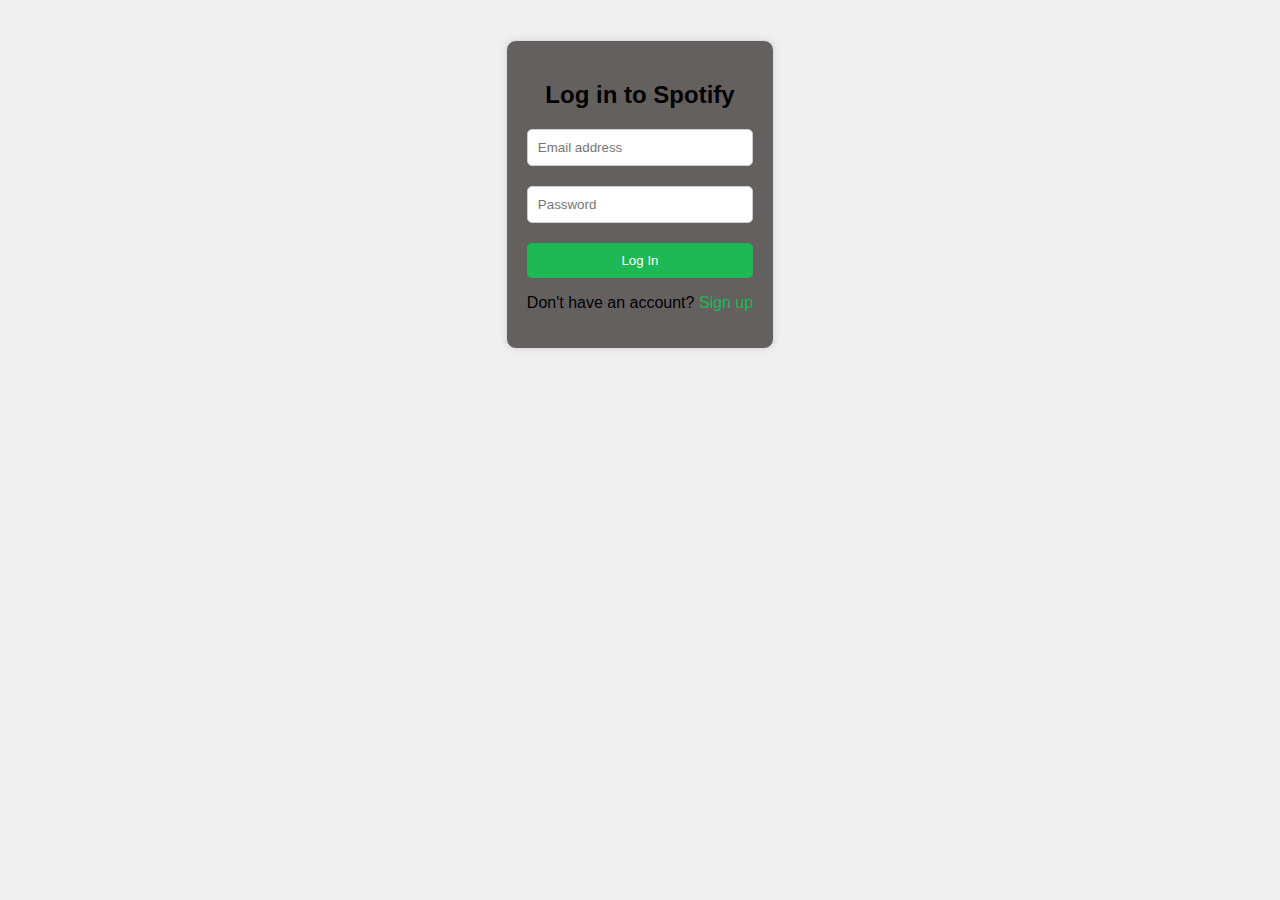
<file: spotifylogin/login.html>
<!DOCTYPE html>
<html lang="en">
<head>
<meta charset="UTF-8">
<meta name="viewport" content="width=device-width, initial-scale=1.0">
<title>Spotify Login</title>
<link rel="stylesheet" href="login.css">
</head>
<body>
<div class="container">
    <div class="login-container">
        <h2>Log in to Spotify</h2>
        <form id="login-form">
            <input type="email" id="email" placeholder="Email address">
            <input type="password" id="password" placeholder="Password">
            <button type="submit">Log In</button>
        </form>
        <p>Don't have an account? <a href="./signup.html">Sign up</a></p>
    </div>
 
</body>
</html>
</file>
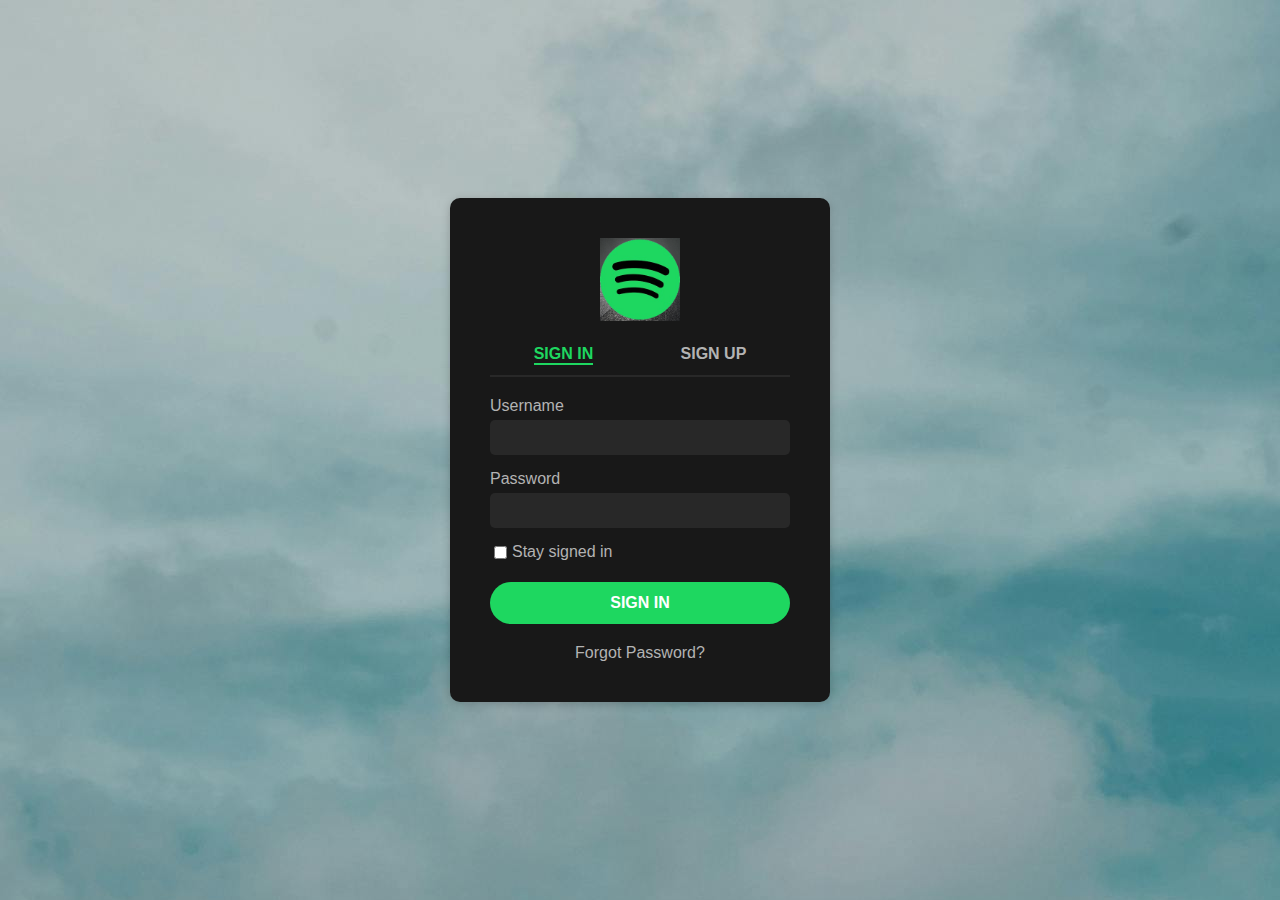
<file: spotifylogin/login2.html>
<!DOCTYPE html>
<html lang="en">
<head>
    <meta charset="UTF-8">
    <meta name="viewport" content="width=device-width, initial-scale=1.0">
    <title>Spotify Sign In</title>
    <style>
        body {
            background-image: url(background.jpg);
            font-family: sans-serif;
            display: flex;
            justify-content: center;
            align-items: center;
            min-height: 100vh;
            margin: 0;
    
        }

        .container {
            background-color: #181818;
            color: #fff;
            padding: 40px;
            border-radius: 10px;
            box-shadow: 0 2px 10px rgba(0, 0, 0, 0.2);
            width: 300px;
        }

        .logo {
            text-align: center;
            margin-bottom: 20px;
        }

        .logo img {
            width: 80px; /* Adjust as needed */
            height: auto;
        }

        .tabs {
            display: flex;
            justify-content: space-around;
            margin-bottom: 20px;
            border-bottom: 2px solid #282828;
            padding-bottom: 10px;
        }

        .tab {
         gh   padding: 8px 15px;
            cursor: pointer;
            font-weight: bold;
            color: #b3b3b3;
        }

        .tab.active {
            color: #1ed760;
            border-bottom: 2px solid #1ed760;
        }

        .input-group {
            margin-bottom: 15px;
        }

        .input-group label {
            display: block;
            margin-bottom: 5px;
            color: #b3b3b3;
        }

        .input-group input[type="text"],
        .input-group input[type="password"] {
            width: calc(100% - 20px);
            padding: 10px;
            border: none;
            border-radius: 5px;
            background-color: #282828;
            color: #fff;
        }

        .checkbox-group {
            display: flex;
            align-items: center;
            margin-bottom: 20px;
            color: #b3b3b3;
        }

        .checkbox-group input[type="checkbox"] {
            margin-right: 5px;
        }

        .sign-in-button {
            background-color: #1ed760;
            color: #fff;
            border: none;
            border-radius: 25px;
            padding: 12px 20px;
            width: 100%;
            cursor: pointer;
            font-weight: bold;
            font-size: 16px;
        }

        .sign-in-button:hover {
            background-color: #1db954;
        }

        .forgot-password {
            text-align: center;
            margin-top: 20px;
        }

        .forgot-password a {
            color: #b3b3b3;
            text-decoration: none;
        }

        .forgot-password a:hover {
            text-decoration: underline;
        }
    </style>
</head>
<body>
    
    <div class="container">
        <div class="logo">
            <img src="download.png" alt="Spotify Logo">
        </div>
        <div class="tabs">
            <div class="tab active">SIGN IN</div>
            <div class="tab">SIGN UP</div>
        </div>
        <div class="input-group">
            <label for="username">Username</label>
            <input type="text" id="username" name="username">
        </div>
        <div class="input-group">
            <label for="password">Password</label>
            <input type="password" id="password" name="password">
        </div>
        <div class="checkbox-group">
            <input type="checkbox" id="staySignedIn" name="staySignedIn">
            <label for="staySignedIn">Stay signed in</label>
        </div>
        <button class="sign-in-button">SIGN IN</button>
        <div class="forgot-password">
            <a href="#">Forgot Password?</a>
        </div>
    </div>
</body>
</html>
</file>
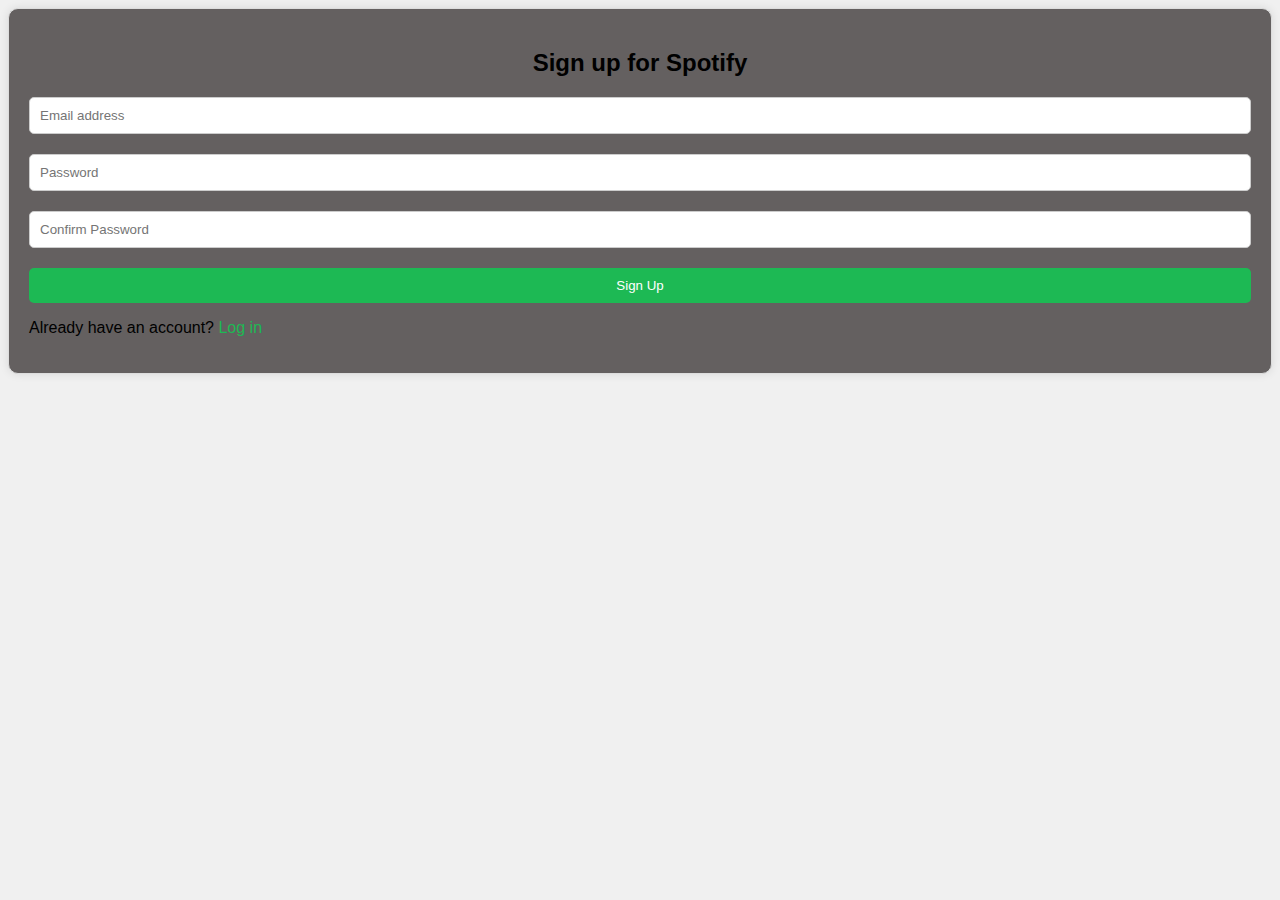
<file: spotifylogin/signup.html>
<!DOCTYPE html>
<html lang="en">
<head>
    <meta charset="UTF-8">
    <meta name="viewport" content="width=device-width, initial-scale=1.0">
    <title>Document</title>
    <link rel="stylesheet" href="login.css">
</head>
<body>
    <div class="signup-container">
        <h2>Sign up for Spotify</h2>
        <form id="signup-form">
            <input type="email" id="email" placeholder="Email address">
            <input type="password" id="password" placeholder="Password">
            <input type="password" id="confirm-password" placeholder="Confirm Password">
            <button type="submit">Sign Up</button>
        </form>
        <p>Already have an account? <a href="./login.html">Log in</a></p>
    </div>
</div> 
</body>
</html>
</file>
<file: spotifylogin/login.css>
body {
    font-family: Arial, sans-serif;
    background-color: #f0f0f0;
}

.container {
    width: 80%;
    margin: 40px auto;
    display: flex;
    justify-content: space-around;
}

.login-container, .signup-container {
    background-color: #646060;
    padding: 20px;
    border: 1px solid #ddd;
    border-radius: 10px;
    box-shadow: 0 0 10px rgba(0, 0, 0, 0.1);
}

h2 {
    text-align: center;
    margin-bottom: 20px;
}
form {
    display: flex;
    flex-direction: column;
}

input {
    padding: 10px;
    margin-bottom: 20px;
    border: 1px solid #ccc;
    border-radius: 5px;
}

button[type="submit"] {
    background-color: #1db954;
    color: #fff;
    padding: 10px 20px;
    border: none;
    border-radius: 5px;
    cursor: pointer;
}

button[type="submit"]:hover {
    background-color: #1aa34a;
}

a {
    text-decoration: none;
    color: #1db954;
}

a:hover {
    color: #1aa34a;
}
</file>
